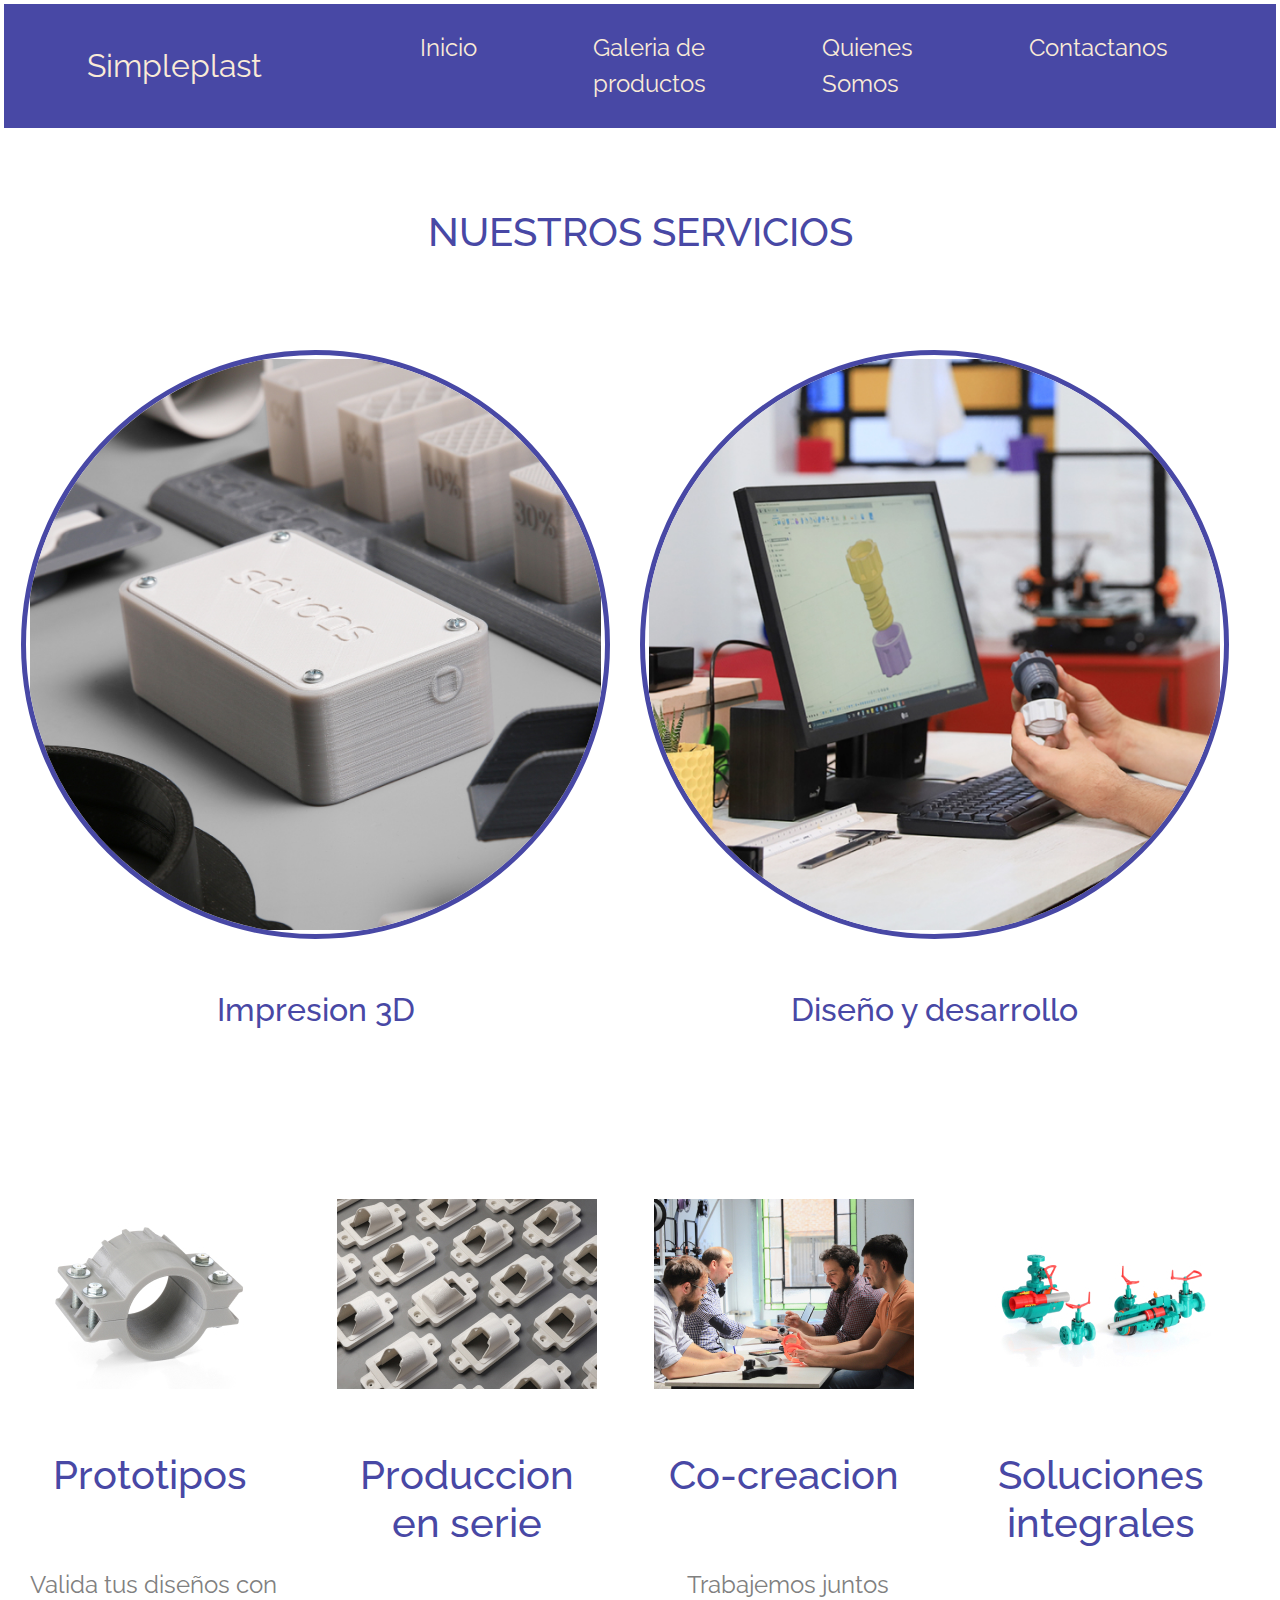
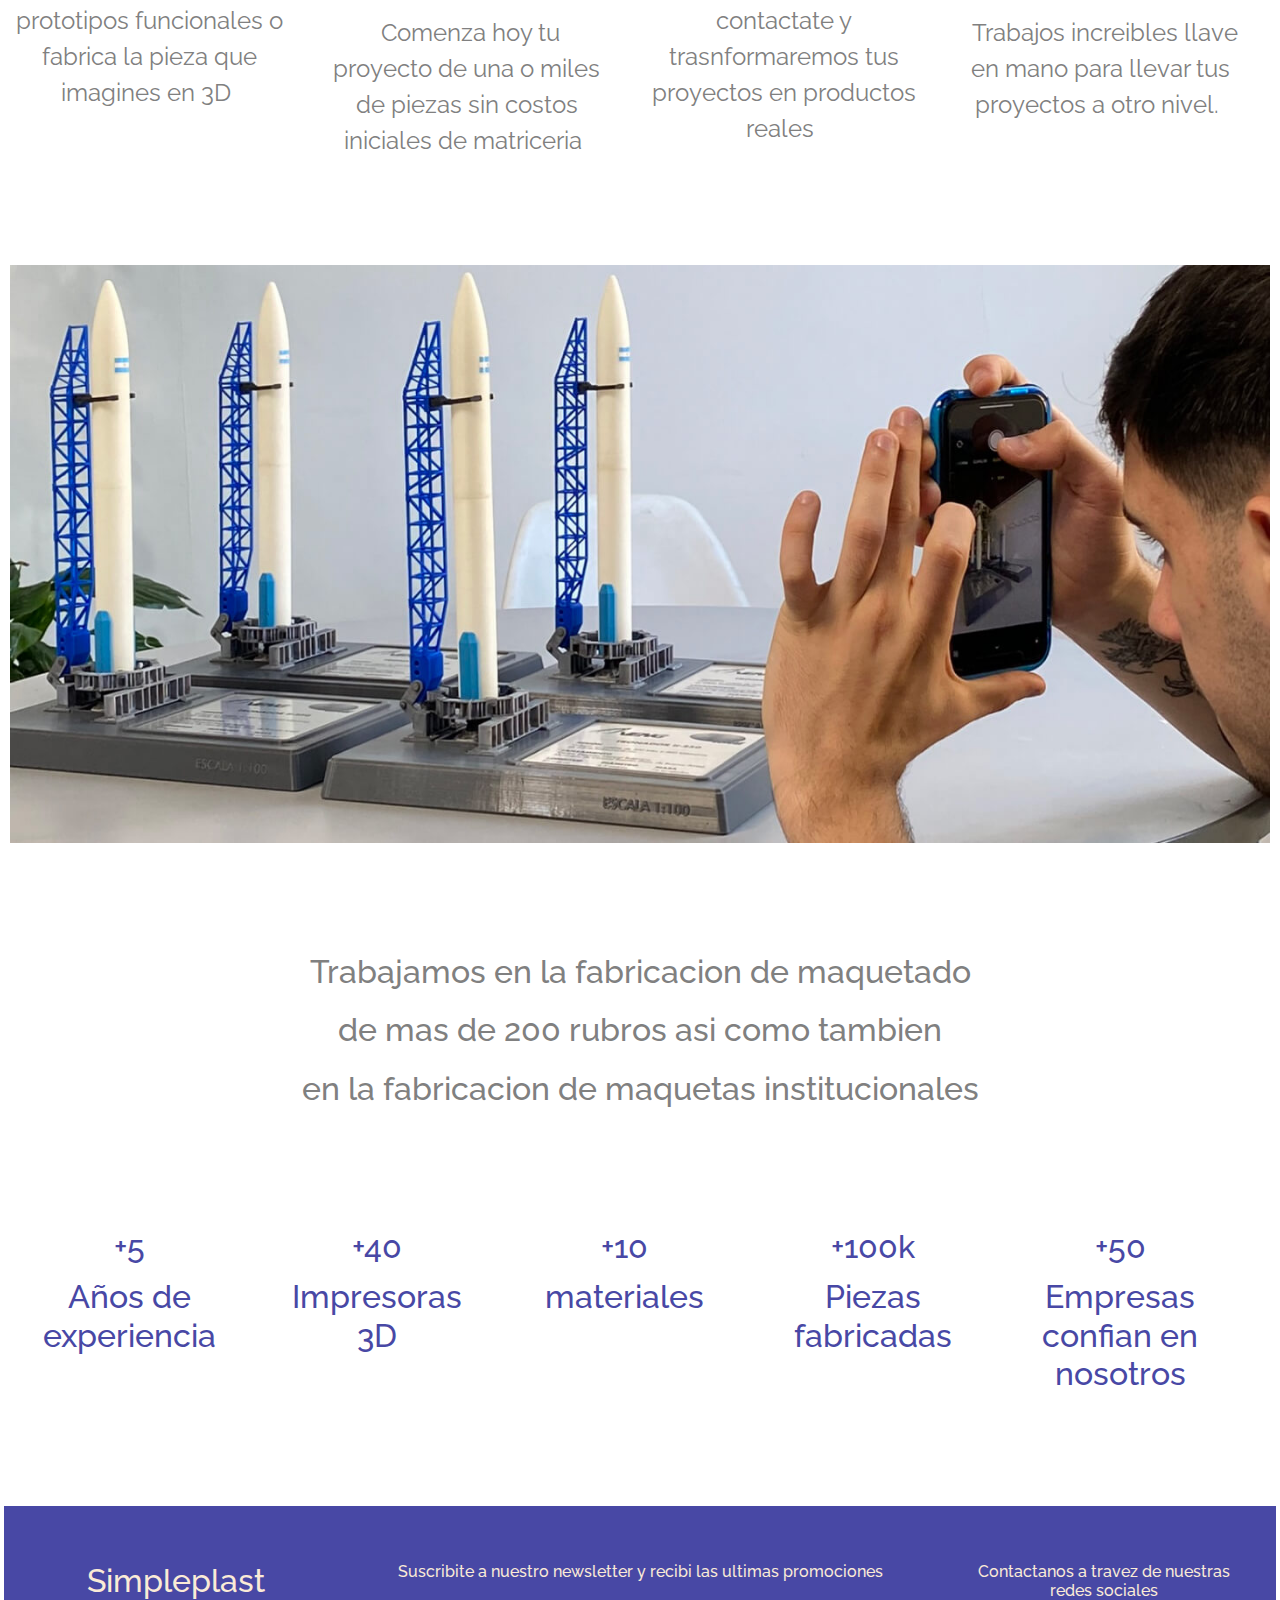
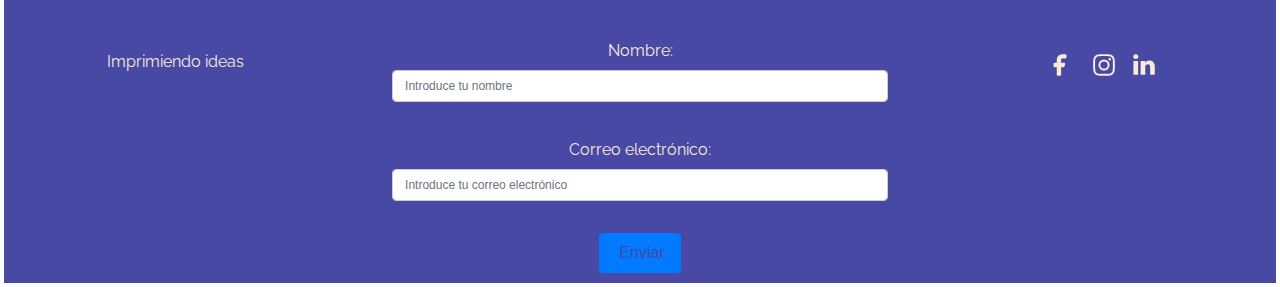
<file: index.html>
<!DOCTYPE html>
<html lang="es">

<head>
    <meta charset="UTF-8">
    <meta http-equiv="X-UA-Compatible" content="IE=edge">
    <meta name="viewport" content="Impresion 3D- Printing - PLA - 3D printing services- Index">
    <title>Simpleplast-impresion 3D-index</title>

    <link rel="stylesheet" href="https://maxcdn.bootstrapcdn.com/bootstrap/4.0.0/css/bootstrap.min.css">
    <link rel="stylesheet" href="https://cdn.jsdelivr.net/npm/bootstrap@5.3.0/dist/css/bootstrap.min.css"
        integrity="sha384-8AxzCcMbgxhhJCQTzmuXTjaTlTtT34Rfmgg0lHAghaxWq4Ct4FGLs2xJ1DxlyY2Z" crossorigin="anonymous">

    <!--Custom styles-->
    <link rel="stylesheet" href="./css/styles.css">

</head>

<body>

    <header class="cabecera">

        <nav class="navbar navbar-expand-lg">
            <div class="container-fluid">
                <a class="navbar-brand simpleplast mx-5" href="./index.html">Simpleplast</a>
                <button class="navbar-toggler" type="button" data-toggle="collapse" data-target="#navbarNav"
                    aria-controls="navbarNav" aria-expanded="false" aria-label="Toggle navigation">
                    <span class="navbar-toggler-icon">
                        <svg fill="#000000" width="30px" height="30px" viewBox="0 -1 28 28"
                            xmlns="http://www.w3.org/2000/svg">
                            <path d="m0 0h27.65v5.219h-27.65z" />
                            <path d="m0 9.39h27.65v5.219h-27.65z" />
                            <path d="m0 18.781h27.65v5.219h-27.65z" />
                        </svg>
                    </span>
                </button>

                <div class="collapse navbar-collapse mx-auto" id="navbarNav">
                    <ul class="navbar-nav mx-5">
                        <li class="nav-item mx-5">
                            <a class="nav-link header-menu" aria-current="page" href="index.html">Inicio</a>
                        </li>
                        <li class="nav-item mx-5">
                            <a class="nav-link header-menu" href="./galeria-de-productos.html">Galeria de productos</a>
                        </li>
                        <li class="nav-item mx-5">
                            <a class="nav-link header-menu" href="./quienes-somos.html">Quienes Somos</a>
                        </li>
                        <li class="nav-item mx-5">
                            <a class="nav-link header-menu" href="./contactanos.html">Contactanos</a>
                        </li>
                    </ul>
                </div>
            </div>
        </nav>

    </header>

    <div class="titulo-contenedor container-fluid my-5">

        <h1 class="titulo-inicio">NUESTROS SERVICIOS</h1>

    </div>

    <div class="container-fluid text-center my-5">

        <div class="row">

            <div class="col-md-6">

                <div class="imagen-impresion3d-contain mx-auto">

                    <img class="img-impresion-3d w-100" src="./media/IMPRESION-3D-1.jpg" alt="imagen impresion 3d.jpg">

                </div>

                <div class="enunciado-imagen-impresion3d mt-3 my-5">

                    <h2 class="titulo-imagenes-circulares">Impresion 3D</h2>

                </div>

            </div>

            <div class="col-md-6">

                <div class="imagen-diseño-desarrollo-contain mx-auto">

                    <img class="img-diseño-desarrollo w-100" src="./media/DISENO-Y-DESARROLLO-1.jpg"
                        alt="diseño y desarrollo.jpg">

                </div>

                <div class="enunciado-diseño-desarrollo mt-3 my-5">

                    <h2 class="titulo-imagenes-circulares">Diseño y desarrollo</h2>

                </div>

            </div>

        </div>

    </div>

    <div class="row justify-content-center">

        <div class="col-sm-6 col-md-3 text-center my-5">

            <div class="img-box">

                <img src="./media/Frame-8.jpg" alt="Prototipo.jpg">

            </div>

            <h3 class="titulo-box my-5">Prototipos</h3>
            <span class="texto-box">Valida tus diseños con prototipos funcionales o fabrica la pieza que imagines en
                3D</span>
        </div>

        <div class="col-sm-6 col-md-3 text-center my-5">

            <div class="img-box">

                <img src="./media/Frame-9.jpg" alt="produccion en serie.jpg">

            </div>

            <h3 class="titulo-box my-5">Produccion en serie</h3>
            <span class="texto-box">Comenza hoy tu proyecto de una o miles de piezas sin costos iniciales de
                matriceria</span>

        </div>

        <div class="col-sm-6 col-md-3 text-center my-5">

            <div class="img-box">

                <img src="./media/Frame-10.jpg" alt="co-creacion.jpg">

            </div>

            <h3 class="titulo-box my-5">Co-creacion</h3>
            <span class="texto-box">Trabajemos juntos contactate y trasnformaremos tus proyectos en productos
                reales</span>

        </div>

        <div class="col-sm-6 col-md-3 text-center my-5">

            <div class="img-box">
                <img src="./media/Frame-11.jpg" alt="soluciones-integrales.jpg">

            </div>


            <h3 class="titulo-box my-5">Soluciones integrales</h3>
            <span class="texto-box">Trabajos increibles llave en mano para llevar tus proyectos a otro nivel.</span>


        </div>

    </div>


    <div class="container-sm">

        <div class="container-sm text-center my-5">

            <!--Animacion consultada en la pagina de Keyframes documentacion: https://www.eniun.com/animaciones-keyframes-animation/-->

            <img id="mi-imagen" class="img-fluid portada-alta" src="./media/PORTADA-VENG.jpg" alt="portada.jpg">
            <img id="mi-imagen" class="img-fluid portada-baja" src="./media/PORTADA-VENG-BR.jpg" alt="portadaBajaResolucion">

        </div>


    </div>

    <div class="container-sm text-center my-5">

        <h4 class="titulo-maqueta">Trabajamos en la fabricacion de maquetado</h4>
        <h4 class="titulo-maqueta">de mas de 200 rubros asi como tambien</h4>
        <h4 class="titulo-maqueta">en la fabricacion de maquetas institucionales</h4>

    </div>

    <div class="container-fluid text-center my-5">

        <div class="row row-cols-1 row-cols-sm-2 row-cols-md-4">

            <div class="col my-5">

                <h5 class="exp">+5</h5>
                <h5 class="exp">Años de experiencia</h5>


            </div>

            <div class="col my-5">

                <h5 class="exp">+40</h5>
                <h5 class="exp">Impresoras 3D</h5>

            </div>

            <div class="col my-5">

                <h5 class="exp">+10</h5>
                <h5 class="exp">materiales</h5>

            </div>

            <div class="col my-5">

                <h5 class="exp">+100k</h5>
                <h5 class="exp">Piezas fabricadas</h5>

            </div>

            <div class="col my-5">

                <h5 class="exp">+50</h5>
                <h5 class="exp">Empresas confian en nosotros</h5>

            </div>

        </div>

    </div>

    <div class="container-fluid text-center pie-pagina">

        <div class="row">

            <div class="col">

                <h1 class="simpleplast my-5">Simpleplast</h1>
                <span class="logo my-5">Imprimiendo ideas</span>

            </div>

            <div class="col-6">

                <h4 class="enunciado-suscripcion my-5">Suscribite a nuestro newsletter y recibi las ultimas
                    promociones
                </h4>

                <div class="container mt-5">

                    <form action="#" method="POST">
                        <div class="form-group">
                            <label for="nombre">Nombre:</label>
                            <input type="text" class="form-control my-custom-class" id="nombre" name="nombre"
                                placeholder="Introduce tu nombre">
                        </div>
                        <div class="form-group">
                            <label for="correo">Correo electrónico:</label>
                            <input type="email" class="form-control my-custom-class" id="correo" name="correo"
                                placeholder="Introduce tu correo electrónico">
                        </div>
                        <button type="submit" class="btn btn-primary"><i class="fas fa-paper-plane"></i> Enviar</button>
                    </form>
                </div>

            </div>

            <div class="col">

                <h4 class="enunciado-social my-5">Contactanos a travez de nuestras redes sociales</h4>


                <svg width="30" height="30" viewBox="0 0 24 24" data-name="Flat Color"
                    xmlns="http://www.w3.org/2000/svg" class="icon flat-color">
                    <path
                        d="M14 6h3a1 1 0 0 0 1-1V3a1 1 0 0 0-1-1h-3a5 5 0 0 0-5 5v3H7a1 1 0 0 0-1 1v2a1 1 0 0 0 1 1h2v7a1 1 0 0 0 1 1h2a1 1 0 0 0 1-1v-7h2.22a1 1 0 0 0 1-.76l.5-2a1 1 0 0 0-1-1.24H13V7a1 1 0 0 1 1-1Z"
                        style="fill:antiquewhite" />
                </svg>


                <svg fill="#000000" width="30px" height="30px" viewBox="0 0 24 24" xmlns="http://www.w3.org/2000/svg"
                    data-name="Layer 1">
                    <path
                        d="M17.34,5.46h0a1.2,1.2,0,1,0,1.2,1.2A1.2,1.2,0,0,0,17.34,5.46Zm4.6,2.42a7.59,7.59,0,0,0-.46-2.43,4.94,4.94,0,0,0-1.16-1.77,4.7,4.7,0,0,0-1.77-1.15,7.3,7.3,0,0,0-2.43-.47C15.06,2,14.72,2,12,2s-3.06,0-4.12.06a7.3,7.3,0,0,0-2.43.47A4.78,4.78,0,0,0,3.68,3.68,4.7,4.7,0,0,0,2.53,5.45a7.3,7.3,0,0,0-.47,2.43C2,8.94,2,9.28,2,12s0,3.06.06,4.12a7.3,7.3,0,0,0,.47,2.43,4.7,4.7,0,0,0,1.15,1.77,4.78,4.78,0,0,0,1.77,1.15,7.3,7.3,0,0,0,2.43.47C8.94,22,9.28,22,12,22s3.06,0,4.12-.06a7.3,7.3,0,0,0,2.43-.47,4.7,4.7,0,0,0,1.77-1.15,4.85,4.85,0,0,0,1.16-1.77,7.59,7.59,0,0,0,.46-2.43c0-1.06.06-1.4.06-4.12S22,8.94,21.94,7.88ZM20.14,16a5.61,5.61,0,0,1-.34,1.86,3.06,3.06,0,0,1-.75,1.15,3.19,3.19,0,0,1-1.15.75,5.61,5.61,0,0,1-1.86.34c-1,.05-1.37.06-4,.06s-3,0-4-.06A5.73,5.73,0,0,1,6.1,19.8,3.27,3.27,0,0,1,5,19.05a3,3,0,0,1-.74-1.15A5.54,5.54,0,0,1,3.86,16c0-1-.06-1.37-.06-4s0-3,.06-4A5.54,5.54,0,0,1,4.21,6.1,3,3,0,0,1,5,5,3.14,3.14,0,0,1,6.1,4.2,5.73,5.73,0,0,1,8,3.86c1,0,1.37-.06,4-.06s3,0,4,.06a5.61,5.61,0,0,1,1.86.34A3.06,3.06,0,0,1,19.05,5,3.06,3.06,0,0,1,19.8,6.1,5.61,5.61,0,0,1,20.14,8c.05,1,.06,1.37.06,4S20.19,15,20.14,16ZM12,6.87A5.13,5.13,0,1,0,17.14,12,5.12,5.12,0,0,0,12,6.87Zm0,8.46A3.33,3.33,0,1,1,15.33,12,3.33,3.33,0,0,1,12,15.33Z"
                        style="fill: antiquewhite;" />
                </svg>


                <svg fill="#000000" width="30px" height="30px" viewBox="-2 -2 24 24" xmlns="http://www.w3.org/2000/svg"
                    preserveAspectRatio="xMinYMin" class="jam jam-linkedin">
                    <path
                        d='M19.959 11.719v7.379h-4.278v-6.885c0-1.73-.619-2.91-2.167-2.91-1.182 0-1.886.796-2.195 1.565-.113.275-.142.658-.142 1.043v7.187h-4.28s.058-11.66 0-12.869h4.28v1.824l-.028.042h.028v-.042c.568-.875 1.583-2.126 3.856-2.126 2.815 0 4.926 1.84 4.926 5.792zM2.421.026C.958.026 0 .986 0 2.249c0 1.235.93 2.224 2.365 2.224h.028c1.493 0 2.42-.989 2.42-2.224C4.787.986 3.887.026 2.422.026zM.254 19.098h4.278V6.229H.254v12.869z'
                        style="fill: antiquewhite;" />
                </svg>

            </div>

        </div>

    </div>

    <script src="https://code.jquery.com/jquery-3.2.1.slim.min.js"></script>
    <script src="https://cdnjs.cloudflare.com/ajax/libs/popper.js/1.12.9/umd/popper.min.js"></script>
    <script src="https://maxcdn.bootstrapcdn.com/bootstrap/4.0.0/js/bootstrap.min.js"></script>
    <script src="https://cdn.jsdelivr.net/npm/bootstrap@5.3.0/dist/js/bootstrap.min.js"
        integrity="sha384-xPXSrExN/PR7Oj+2JaGvX9Mvu8OyD/K/wfs/FAxNdRdAYwTj8zzUpAeA/BDAc/Sv"
        crossorigin="anonymous"></script>


</body>


</html>
</file>
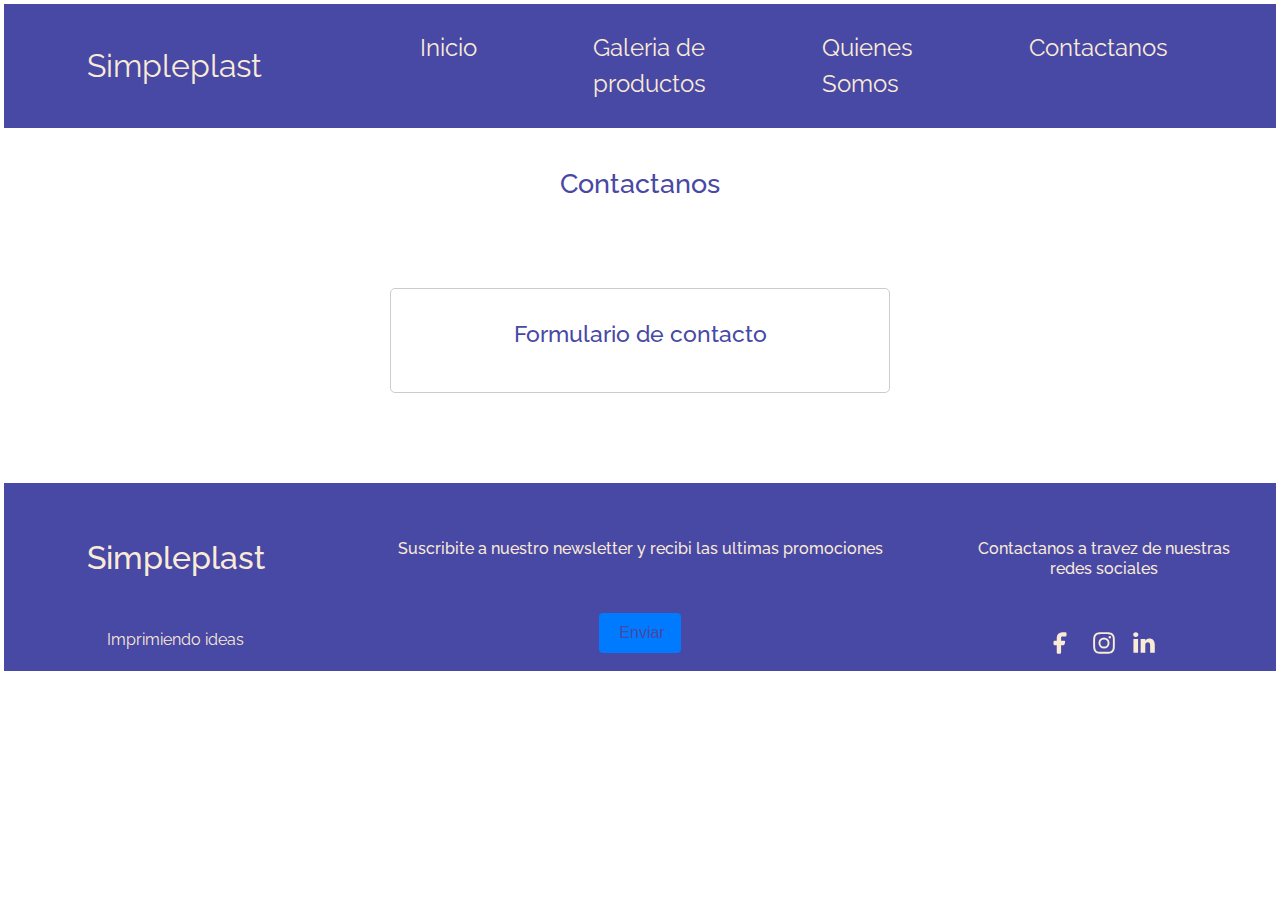
<file: contactanos.html>
<!DOCTYPE html>
<html lang="en">

<head>
    <meta charset="UTF-8">
    <meta name="viewport" content="width=device-width, initial-scale=1.0">
    <meta name="description" content="Simpleplast ofrece servicios de impresión 3D, venta de impresoras 3D y productos impresos en PLA. Brindamos asesoramiento y asistencia técnica.">
    <meta name="keywords" content="impresión 3D, productos impresos en PLA, venta de impresoras 3D, asesoramiento, asistencia técnica">
    <title>Simpleplast - contactanos</title>



    <link rel="stylesheet" href="https://maxcdn.bootstrapcdn.com/bootstrap/4.0.0/css/bootstrap.min.css">

    <link rel="stylesheet" href="https://cdn.jsdelivr.net/npm/bootstrap@5.3.0/dist/css/bootstrap.min.css"
        integrity="sha384-8AxzCcMbgxhhJCQTzmuXTjaTlTtT34Rfmgg0lHAghaxWq4Ct4FGLs2xJ1DxlyY2Z" crossorigin="anonymous">

    <link rel="stylesheet" href="./scss/styles.css">

<body class="principal">

    <header class="cabecera">
        <nav class="navbar navbar-expand-lg">
            <div class="container-fluid">
                <a class="navbar-brand simpleplast mx-5" href="./index.html">Simpleplast</a>
                <button class="navbar-toggler" type="button" data-toggle="collapse" data-target="#navbarNav"
                    aria-controls="navbarNav" aria-expanded="false" aria-label="Toggle navigation">
                    <span class="navbar-toggler-icon">
                        <svg fill="#000000" width="30px" height="30px" viewBox="0 -1 28 28"
                            xmlns="http://www.w3.org/2000/svg">
                            <path d="m0 0h27.65v5.219h-27.65z" />
                            <path d="m0 9.39h27.65v5.219h-27.65z" />
                            <path d="m0 18.781h27.65v5.219h-27.65z" />
                        </svg>
                    </span>
                </button>

                <div class="collapse navbar-collapse mx-auto" id="navbarNav">
                    <ul class="navbar-nav mx-5">
                        <li class="nav-item mx-5">
                            <a class="nav-link header-menu" aria-current="page" href="index.html">Inicio</a>
                        </li>
                        <li class="nav-item mx-5">
                            <a class="nav-link header-menu" href="./galeria-de-productos.html">Galeria de productos</a>
                        </li>
                        <li class="nav-item mx-5">
                            <a class="nav-link header-menu" href="./quienes-somos.html">Quienes Somos</a>
                        </li>
                        <li class="nav-item mx-5">
                            <a class="nav-link header-menu" href="./contactanos.html">Contactanos</a>
                        </li>
                    </ul>
                </div>
            </div>
        </nav>

    </header>


    <!--Titulo-->
    <div class="titulo-contactanos-contain">

        <h1 class="titulo-contactanos">Contactanos</h1>

    </div>

    <!--Formulario de contacto-->

    <div class="form-contain">

        <section class="form-contacto">

            <h2 class="titulo-formulario">Formulario de contacto</h2>
            <form action="enviar.php" method="POST">
                <div class="form-group">
                    <label class="label-form" for="nombre">Nombre:</label>
                    <input type="text" id="nombre" name="nombre" required>
                </div>
                <div class="form-group">
                    <label class="label-form" for="apellido">Apellido:</label>
                    <input type="text" id="apellido" name="apellido" required>
                </div>
                <div class="form-group">
                    <label class="label-form" for="email">Email:</label>
                    <input type="email" id="email" name="email" required>
                </div>
                <div class="form-group">
                    <label class="label-form" for="telefono">Teléfono:</label>
                    <input type="tel" id="telefono" name="telefono" required>
                </div>
                <div class="form-group">
                    <label class="label-form" for="mensaje">Mensaje:</label>
                    <textarea id="mensaje" name="mensaje" required></textarea>
                </div>
                <div class="form-group">
                    <button type="submit">Enviar</button>
                </div>
            </form>

        </section>

    </div>

    <div class="container-fluid text-center pie-pagina">

        <div class="row">

            <div class="col">

                <h1 class="simpleplast my-5">Simpleplast</h1>
                <span class="logo my-5">Imprimiendo ideas</span>

            </div>

            <div class="col-6">

                <h4 class="enunciado-suscripcion my-5">Suscribite a nuestro newsletter y recibi las ultimas
                    promociones
                </h4>

                <div class="container mt-5">

                    <form action="#" method="POST">
                        <div class="form-group">
                            <label for="nombre">Nombre:</label>
                            <input type="text" class="form-control my-custom-class" id="nombre" name="nombre"
                                placeholder="Introduce tu nombre">
                        </div>
                        <div class="form-group">
                            <label for="correo">Correo electrónico:</label>
                            <input type="email" class="form-control my-custom-class" id="correo" name="correo"
                                placeholder="Introduce tu correo electrónico">
                        </div>
                        <button type="submit" class="btn btn-primary"><i class="fas fa-paper-plane"></i> Enviar</button>
                    </form>
                </div>

            </div>

            <div class="col">

                <h4 class="enunciado-social my-5">Contactanos a travez de nuestras redes sociales</h4>


                <svg width="30" height="30" viewBox="0 0 24 24" data-name="Flat Color"
                    xmlns="http://www.w3.org/2000/svg" class="icon flat-color">
                    <path
                        d="M14 6h3a1 1 0 0 0 1-1V3a1 1 0 0 0-1-1h-3a5 5 0 0 0-5 5v3H7a1 1 0 0 0-1 1v2a1 1 0 0 0 1 1h2v7a1 1 0 0 0 1 1h2a1 1 0 0 0 1-1v-7h2.22a1 1 0 0 0 1-.76l.5-2a1 1 0 0 0-1-1.24H13V7a1 1 0 0 1 1-1Z"
                        style="fill:antiquewhite" />
                </svg>


                <svg fill="#000000" width="30px" height="30px" viewBox="0 0 24 24" xmlns="http://www.w3.org/2000/svg"
                    data-name="Layer 1">
                    <path
                        d="M17.34,5.46h0a1.2,1.2,0,1,0,1.2,1.2A1.2,1.2,0,0,0,17.34,5.46Zm4.6,2.42a7.59,7.59,0,0,0-.46-2.43,4.94,4.94,0,0,0-1.16-1.77,4.7,4.7,0,0,0-1.77-1.15,7.3,7.3,0,0,0-2.43-.47C15.06,2,14.72,2,12,2s-3.06,0-4.12.06a7.3,7.3,0,0,0-2.43.47A4.78,4.78,0,0,0,3.68,3.68,4.7,4.7,0,0,0,2.53,5.45a7.3,7.3,0,0,0-.47,2.43C2,8.94,2,9.28,2,12s0,3.06.06,4.12a7.3,7.3,0,0,0,.47,2.43,4.7,4.7,0,0,0,1.15,1.77,4.78,4.78,0,0,0,1.77,1.15,7.3,7.3,0,0,0,2.43.47C8.94,22,9.28,22,12,22s3.06,0,4.12-.06a7.3,7.3,0,0,0,2.43-.47,4.7,4.7,0,0,0,1.77-1.15,4.85,4.85,0,0,0,1.16-1.77,7.59,7.59,0,0,0,.46-2.43c0-1.06.06-1.4.06-4.12S22,8.94,21.94,7.88ZM20.14,16a5.61,5.61,0,0,1-.34,1.86,3.06,3.06,0,0,1-.75,1.15,3.19,3.19,0,0,1-1.15.75,5.61,5.61,0,0,1-1.86.34c-1,.05-1.37.06-4,.06s-3,0-4-.06A5.73,5.73,0,0,1,6.1,19.8,3.27,3.27,0,0,1,5,19.05a3,3,0,0,1-.74-1.15A5.54,5.54,0,0,1,3.86,16c0-1-.06-1.37-.06-4s0-3,.06-4A5.54,5.54,0,0,1,4.21,6.1,3,3,0,0,1,5,5,3.14,3.14,0,0,1,6.1,4.2,5.73,5.73,0,0,1,8,3.86c1,0,1.37-.06,4-.06s3,0,4,.06a5.61,5.61,0,0,1,1.86.34A3.06,3.06,0,0,1,19.05,5,3.06,3.06,0,0,1,19.8,6.1,5.61,5.61,0,0,1,20.14,8c.05,1,.06,1.37.06,4S20.19,15,20.14,16ZM12,6.87A5.13,5.13,0,1,0,17.14,12,5.12,5.12,0,0,0,12,6.87Zm0,8.46A3.33,3.33,0,1,1,15.33,12,3.33,3.33,0,0,1,12,15.33Z"
                        style="fill: antiquewhite;" />
                </svg>


                <svg fill="#000000" width="30px" height="30px" viewBox="-2 -2 24 24" xmlns="http://www.w3.org/2000/svg"
                    preserveAspectRatio="xMinYMin" class="jam jam-linkedin">
                    <path
                        d='M19.959 11.719v7.379h-4.278v-6.885c0-1.73-.619-2.91-2.167-2.91-1.182 0-1.886.796-2.195 1.565-.113.275-.142.658-.142 1.043v7.187h-4.28s.058-11.66 0-12.869h4.28v1.824l-.028.042h.028v-.042c.568-.875 1.583-2.126 3.856-2.126 2.815 0 4.926 1.84 4.926 5.792zM2.421.026C.958.026 0 .986 0 2.249c0 1.235.93 2.224 2.365 2.224h.028c1.493 0 2.42-.989 2.42-2.224C4.787.986 3.887.026 2.422.026zM.254 19.098h4.278V6.229H.254v12.869z'
                        style="fill: antiquewhite;" />
                </svg>

            </div>

        </div>

    </div>

    <script src="https://code.jquery.com/jquery-3.2.1.slim.min.js"></script>
    <script src="https://cdnjs.cloudflare.com/ajax/libs/popper.js/1.12.9/umd/popper.min.js"></script>
    <script src="https://maxcdn.bootstrapcdn.com/bootstrap/4.0.0/js/bootstrap.min.js"></script>
    <script src="https://cdn.jsdelivr.net/npm/bootstrap@5.3.0/dist/js/bootstrap.min.js"
        integrity="sha384-xPXSrExN/PR7Oj+2JaGvX9Mvu8OyD/K/wfs/FAxNdRdAYwTj8zzUpAeA/BDAc/Sv"
        crossorigin="anonymous"></script>


</body>

</html>
</file>
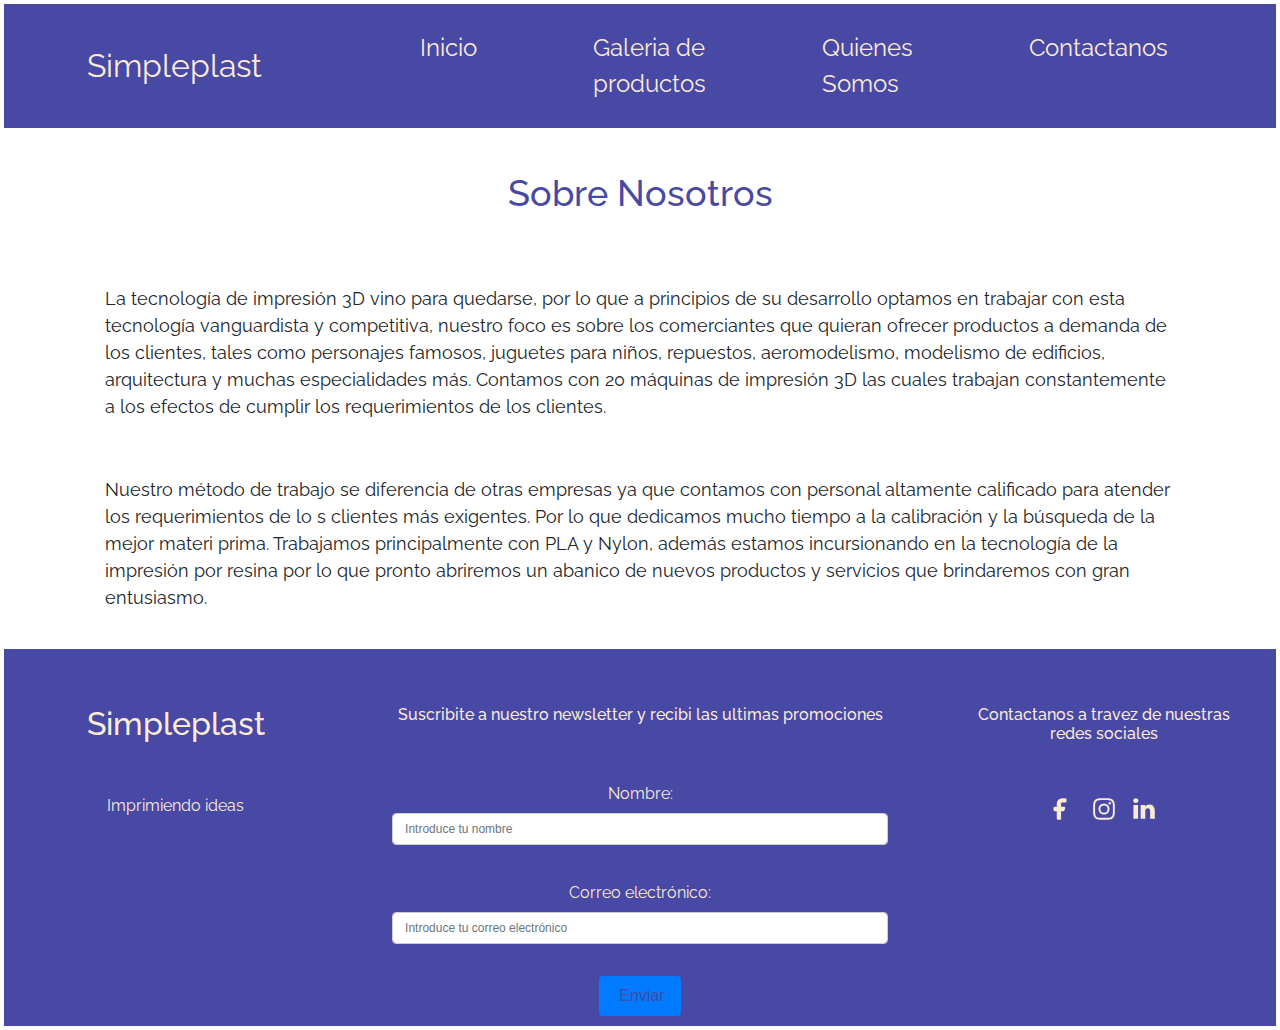
<file: quienes-somos.html>
<!DOCTYPE html>
<html lang="en">

<head>
    <meta charset="UTF-8">
    <meta http-equiv="X-UA-Compatible" content="IE=edge">
    <meta name="viewport" content="Impresion 3D- conocenos- Somos simpleplast">
    <title>Simpleplast- Quienes somos</title>

    <link rel="stylesheet" href="./css/styles.css">
    <link rel="stylesheet" href="https://maxcdn.bootstrapcdn.com/bootstrap/4.0.0/css/bootstrap.min.css">
    <link rel="stylesheet" href="https://cdn.jsdelivr.net/npm/bootstrap@5.3.0/dist/css/bootstrap.min.css"
        integrity="sha384-8AxzCcMbgxhhJCQTzmuXTjaTlTtT34Rfmgg0lHAghaxWq4Ct4FGLs2xJ1DxlyY2Z" crossorigin="anonymous">
    <link rel="stylesheet" href="./css/styles.css">


</head>

<body class="Principal">

    <header class="cabecera">
        <nav class="navbar navbar-expand-lg">
            <div class="container-fluid">
                <a class="navbar-brand simpleplast mx-5" href="./index.html">Simpleplast</a>
                <button class="navbar-toggler" type="button" data-toggle="collapse" data-target="#navbarNav"
                    aria-controls="navbarNav" aria-expanded="false" aria-label="Toggle navigation">
                    <span class="navbar-toggler-icon">
                        <svg fill="#000000" width="30px" height="30px" viewBox="0 -1 28 28"
                            xmlns="http://www.w3.org/2000/svg">
                            <path d="m0 0h27.65v5.219h-27.65z" />
                            <path d="m0 9.39h27.65v5.219h-27.65z" />
                            <path d="m0 18.781h27.65v5.219h-27.65z" />
                        </svg>
                    </span>
                </button>

                <div class="collapse navbar-collapse mx-auto" id="navbarNav">
                    <ul class="navbar-nav mx-5">
                        <li class="nav-item mx-5">
                            <a class="nav-link header-menu" aria-current="page" href="index.html">Inicio</a>
                        </li>
                        <li class="nav-item mx-5">
                            <a class="nav-link header-menu" href="./galeria-de-productos.html">Galeria de productos</a>
                        </li>
                        <li class="nav-item mx-5">
                            <a class="nav-link header-menu" href="./quienes-somos.html">Quienes Somos</a>
                        </li>
                        <li class="nav-item mx-5">
                            <a class="nav-link header-menu" href="./contactanos.html">Contactanos</a>
                        </li>
                    </ul>
                </div>
            </div>
        </nav>
    </header>





    <div class="container quienes-somos-principal">
        

        <nav class="titulo-sobre-nosotros">

          <h2 class="sn">Sobre Nosotros</h2>

        </nav>

        <p class="parrafo-1">La tecnología de impresión 3D vino para quedarse, por lo que a principios 
            de su desarrollo optamos en trabajar con esta tecnología vanguardista y competitiva, nuestro foco es 
            sobre los comerciantes que quieran ofrecer productos a demanda de los clientes, tales como personajes famosos,
             juguetes para niños, repuestos, aeromodelismo, modelismo de edificios, arquitectura y muchas especialidades más. 
             Contamos con 20 máquinas de impresión 3D las cuales trabajan constantemente a los efectos de cumplir los requerimientos de los clientes.</p>
        <p class="parrafo-2">Nuestro método de trabajo se diferencia de otras empresas
             ya que contamos con personal altamente calificado para atender los requerimientos de lo
             s clientes más exigentes. Por lo que dedicamos mucho tiempo a la calibración y la búsqueda de la mejor materi
              prima. Trabajamos principalmente con PLA y Nylon, además estamos incursionando en la tecnología de la impresión por 
              resina por lo que pronto abriremos un abanico de nuevos productos y servicios que brindaremos con gran entusiasmo.</p>

      </div>



<!--
    <nav class="quienes-somos-principal-grid">

        <nav class="titulo-sobre-nosotros">
            <h2 class="sn">Sobre Nososotros</h2>
        </nav>


        <p class="parrafo-1">La tecnologia de impresion 3D vino para quedarse, por lo que a principios de su
            desarrollo
            optamos en trabajar con esta tecnologia vanguardista y competitiva, nuestro foco es sobre los
            comerciantes
            que quieran ofrecer productos a demanda de los clientes, tales como personajes famosos, juguetes
            para niños,
            respuestos, aeromodelismo, modelismo de edificios, arquitectura y muchas especialidades mas.
            Contamos con 20 maquinas
            de impresion 3D las cuales trabajan constantemente a los efectos de cumplir los requerimientos de
            los clientes .
        </p>

        <p class="parrafo-2">Nuestro metodo de trabajo se diferencia de otras empresas ya que contamos con
            personal altamente calificado
            para atender los requerimientos de los clientes mas exigentes. Por lo que dedicamos mucho tiempo a
            la calibracion
            y la busqueda de la mejor materia prima. Trabajamos principalmente con PLA y Nylon, ademas estamos
            incursionando en
            la tecnologia de la impresion por resina por lo que pronto abriremos un abanico de nuevos productos
            y servicios que
            brindaremos con gran entusiamo.
        </p>



    </nav>

    -->





    <div class="container-fluid text-center pie-pagina">

        <div class="row">

            <div class="col">

                <h1 class="simpleplast my-5">Simpleplast</h1>
                <span class="logo my-5">Imprimiendo ideas</span>

            </div>

            <div class="col-6">

                <h4 class="enunciado-suscripcion my-5">Suscribite a nuestro newsletter y recibi las ultimas
                    promociones
                </h4>

                <div class="container mt-5">

                    <form action="#" method="POST">
                        <div class="form-group">
                            <label for="nombre">Nombre:</label>
                            <input type="text" class="form-control my-custom-class" id="nombre" name="nombre"
                                placeholder="Introduce tu nombre">
                        </div>
                        <div class="form-group">
                            <label for="correo">Correo electrónico:</label>
                            <input type="email" class="form-control my-custom-class" id="correo" name="correo"
                                placeholder="Introduce tu correo electrónico">
                        </div>
                        <button type="submit" class="btn btn-primary"><i class="fas fa-paper-plane"></i> Enviar</button>
                    </form>
                </div>

            </div>

            <div class="col">

                <h4 class="enunciado-social my-5">Contactanos a travez de nuestras redes sociales</h4>


                <svg width="30" height="30" viewBox="0 0 24 24" data-name="Flat Color"
                    xmlns="http://www.w3.org/2000/svg" class="icon flat-color">
                    <path
                        d="M14 6h3a1 1 0 0 0 1-1V3a1 1 0 0 0-1-1h-3a5 5 0 0 0-5 5v3H7a1 1 0 0 0-1 1v2a1 1 0 0 0 1 1h2v7a1 1 0 0 0 1 1h2a1 1 0 0 0 1-1v-7h2.22a1 1 0 0 0 1-.76l.5-2a1 1 0 0 0-1-1.24H13V7a1 1 0 0 1 1-1Z"
                        style="fill:antiquewhite" />
                </svg>


                <svg fill="#000000" width="30px" height="30px" viewBox="0 0 24 24" xmlns="http://www.w3.org/2000/svg"
                    data-name="Layer 1">
                    <path
                        d="M17.34,5.46h0a1.2,1.2,0,1,0,1.2,1.2A1.2,1.2,0,0,0,17.34,5.46Zm4.6,2.42a7.59,7.59,0,0,0-.46-2.43,4.94,4.94,0,0,0-1.16-1.77,4.7,4.7,0,0,0-1.77-1.15,7.3,7.3,0,0,0-2.43-.47C15.06,2,14.72,2,12,2s-3.06,0-4.12.06a7.3,7.3,0,0,0-2.43.47A4.78,4.78,0,0,0,3.68,3.68,4.7,4.7,0,0,0,2.53,5.45a7.3,7.3,0,0,0-.47,2.43C2,8.94,2,9.28,2,12s0,3.06.06,4.12a7.3,7.3,0,0,0,.47,2.43,4.7,4.7,0,0,0,1.15,1.77,4.78,4.78,0,0,0,1.77,1.15,7.3,7.3,0,0,0,2.43.47C8.94,22,9.28,22,12,22s3.06,0,4.12-.06a7.3,7.3,0,0,0,2.43-.47,4.7,4.7,0,0,0,1.77-1.15,4.85,4.85,0,0,0,1.16-1.77,7.59,7.59,0,0,0,.46-2.43c0-1.06.06-1.4.06-4.12S22,8.94,21.94,7.88ZM20.14,16a5.61,5.61,0,0,1-.34,1.86,3.06,3.06,0,0,1-.75,1.15,3.19,3.19,0,0,1-1.15.75,5.61,5.61,0,0,1-1.86.34c-1,.05-1.37.06-4,.06s-3,0-4-.06A5.73,5.73,0,0,1,6.1,19.8,3.27,3.27,0,0,1,5,19.05a3,3,0,0,1-.74-1.15A5.54,5.54,0,0,1,3.86,16c0-1-.06-1.37-.06-4s0-3,.06-4A5.54,5.54,0,0,1,4.21,6.1,3,3,0,0,1,5,5,3.14,3.14,0,0,1,6.1,4.2,5.73,5.73,0,0,1,8,3.86c1,0,1.37-.06,4-.06s3,0,4,.06a5.61,5.61,0,0,1,1.86.34A3.06,3.06,0,0,1,19.05,5,3.06,3.06,0,0,1,19.8,6.1,5.61,5.61,0,0,1,20.14,8c.05,1,.06,1.37.06,4S20.19,15,20.14,16ZM12,6.87A5.13,5.13,0,1,0,17.14,12,5.12,5.12,0,0,0,12,6.87Zm0,8.46A3.33,3.33,0,1,1,15.33,12,3.33,3.33,0,0,1,12,15.33Z"
                        style="fill: antiquewhite;" />
                </svg>


                <svg fill="#000000" width="30px" height="30px" viewBox="-2 -2 24 24" xmlns="http://www.w3.org/2000/svg"
                    preserveAspectRatio="xMinYMin" class="jam jam-linkedin">
                    <path
                        d='M19.959 11.719v7.379h-4.278v-6.885c0-1.73-.619-2.91-2.167-2.91-1.182 0-1.886.796-2.195 1.565-.113.275-.142.658-.142 1.043v7.187h-4.28s.058-11.66 0-12.869h4.28v1.824l-.028.042h.028v-.042c.568-.875 1.583-2.126 3.856-2.126 2.815 0 4.926 1.84 4.926 5.792zM2.421.026C.958.026 0 .986 0 2.249c0 1.235.93 2.224 2.365 2.224h.028c1.493 0 2.42-.989 2.42-2.224C4.787.986 3.887.026 2.422.026zM.254 19.098h4.278V6.229H.254v12.869z'
                        style="fill: antiquewhite;" />
                </svg>

            </div>

        </div>

    </div>

    <script src="https://code.jquery.com/jquery-3.2.1.slim.min.js"></script>
    <script src="https://cdnjs.cloudflare.com/ajax/libs/popper.js/1.12.9/umd/popper.min.js"></script>
    <script src="https://maxcdn.bootstrapcdn.com/bootstrap/4.0.0/js/bootstrap.min.js"></script>
    <script src="https://cdn.jsdelivr.net/npm/bootstrap@5.3.0/dist/js/bootstrap.min.js"
        integrity="sha384-xPXSrExN/PR7Oj+2JaGvX9Mvu8OyD/K/wfs/FAxNdRdAYwTj8zzUpAeA/BDAc/Sv"
        crossorigin="anonymous"></script>


</body>

</html>
</file>
<file: css/styles.css>
/*Estilo fuente*/

@import url('https://fonts.googleapis.com/css2?family=Lato:ital,wght@0,400;1,400;1,700&family=Raleway:wght@300&display=swap');

.body {
    height: 100vh;
    width: 100%;
    display: flex;
    flex-direction: column;
    justify-content: center;
    align-items: center;
    
   
}

* {
    margin: 0;
    padding: 2px;
    box-sizing: border box;
    max-width: 100%;
}

svg {
    width: 40px;
}

/*-------------------Estilos personalizado menu principal------------------------*/
.menu-grid {

    display: grid;
    grid-template-columns: repeat(5, 1fr);
    width: 100%;
    justify-content: center;
    justify-items: center;
    align-items: center;
    column-gap: 5px;
    row-gap: 5px;
    text-align: center;
    padding: 20px;
    background-color: rgb(72, 72, 165);
    list-style-type: none;
}

.cabecera {

    background-color: rgb(72, 72, 165);
}

.bg-light {
    background-color: none;

}


.navbar-collapse {

    justify-content: center;

}


.navbar-toggler {
    padding: 0.25rem 0.75rem;
    font-size: 1.25rem;
    line-height: 1;
    background-color: rgb(72, 72, 165);
    border: 1px solid antiquewhite;
    border-radius: 0.25rem;
}


.navbar-toggler-icon {
    display: flex;
    width: 1.5em;
    height: 1.5em;
    vertical-align: middle;
    content: "";
    background: no-repeat center center;
    background-size: 100% 100%;
}


/*Estilo logo*/
.simpleplast {
    display: inline-block;
    font-family: Raleway;
    font-size: 2em;
    color: antiquewhite;
    list-style-type: none;
}

/*Estilo Menu de navegacion */

.header {

    position: sticky;
    top: 0;
    background-color: transparent;
    z-index: 100;

}


.header-menu {
    text-decoration: none;
    font-size: 1.5em;
    font-family: Raleway;
    color: antiquewhite;
    list-style-type: none;

}

/*Animacion Estilo logo*/

.header-menu:hover {
    text-decoration: none;
    font-family: Raleway;
    color: rgb(72, 72, 165);
    background-color: antiquewhite;
}

.contenedor-texto {
    text-align: center;
    padding: 20px;
    text-decoration: none;
    overflow: hidden;
}


/*-----------------------Estilos personalizado inicio----------------------------------------------------*/


.inicio-grid {

    display: grid;
    padding-top: 40px;
    padding-bottom: 40px;
    display: grid;
    grid-template-columns: repeat(4, 1fr);
    grid-template-rows: 5fr;
    grid-template-areas:
        "impresion-3d impresion-3d diseño diseño"
        "title-3d title-3d title-diseño title-diseño "
        "prototipo produccion creacion soluciones"
        "enunciado1 enunciado2 enunciado3 enunciado4"
        "baner baner baner baner";
    justify-content: center;
    justify-items: center;
    align-items: center;
    column-gap: 5px;
    row-gap: 5px;
    text-align: center;
}

.imagen-impresion3d-contain {


    border-radius: 50%;
    overflow: hidden;
    border: 5px solid rgb(72, 72, 165);
}



.imagen-diseño-desarrollo-contain {


    border-radius: 50%;
    overflow: hidden;
    border: 5px solid rgb(72, 72, 165);
}



.titulo-contenedor {

    margin-top: 10%;
    padding: 30px;
    text-align: center;

}

.titulo-inicio {

    text-decoration: none;
    font-size: em;
    font-family: Raleway;
    color: rgb(72, 72, 165);

}




.titulo-imagenes-circulares {

    text-decoration: none;
    font-size: 2em;
    font-family: Raleway;
    color: rgb(72, 72, 165);

}



.prototipo {

    grid-area: prototipo;
    padding: 20px;


}

.Enunciado-prototipo {
    grid-area: enunciado1;
    padding: 10px;
    display: grid;
}

.produccion-serie {
    grid-area: produccion;
    padding: 20px;
    display: grid;
}

.enunciado-produccion-serie {
    grid-area: enunciado2;
    display: grid;
}

.co-creacion {
    grid-area: creacion;
    padding: 20px;
    display: grid;
}

.enunciado-co-creacion {
    grid-area: enunciado3;
    padding: 20px;
    display: grid;
}

.soluciones-integrales {
    grid-area: soluciones;
    padding: 20px;
    display: grid;

}

.enunciado-soluciones-integrales {
    grid-area: enunciado4;
    padding: 20px;
    display: grid;
}


.titulo-box {

    text-decoration: none;
    font-size: 2.5em;
    font-family: Raleway;
    color: rgb(72, 72, 165);
    padding: 10px;
    padding-bottom: 20px;
}

.texto-box {

    text-decoration: none;
    font-size: 1.5em;
    font-family: Raleway;
    color: gray;
    padding: 8px;

}


/*----------baner maqueta---------------------------*/


/*Como la imagen era de mucha resolucion se la recorto para los dispositivos mobile y se dejo la imagen completa para desktop*/


/*Version desktop*/
@media (min-width:750px) {

    .portada-baja {
        display: none;
    }

    .form-group {
        display: none;
    }

}

/*Version mobile*/
@media (max-width:750px) {

    .portada-alta {
        display: none;
    }

}


.enunciado-maqueta {

    height: 14vh;
    width: 30%;
    background-color: antiquewhite;
    position: absolute;
    top: 98%;
    left: 80%;
    transform: translate(-50%, -50%);
    z-index: 1;
}


.titulo-maqueta {

    text-decoration: none;
    font-size: 2em;
    font-family: Raleway;
    color: gray;
    padding: 6px;


}

.grid-trayectoria {

    display: grid;
    grid-template-columns: repeat(5, 1fr);
    grid-template-rows: 1fr;
    justify-content: center;
    justify-items: center;
    align-items: center;
    column-gap: 5px;
    row-gap: 5px;
    padding-top: 10%;
    padding-bottom: 10%;
    text-align: center;

}

.años-exp {
    grid-column: 1 / 2;
}

.impresoras {

    grid-column: 2 / 3;
}


.exp {

    text-decoration: none;
    font-size: 2em;
    font-family: Raleway;
    color: rgb(72, 72, 165);
}




/*-----------------------Estilos personalizados quienes somos----------------------------------------------------*/


/*-----------------------Desktop Styles----------------------------------------------------*/





.quienes-somos-principal-grid {


    display: grid;
    padding-top: 70px;
    grid-template-columns: repeat(3, 1fr);
    width: 100%;
    gap: 10px;
    padding-bottom: 20vh;
    padding-top: 10vh;
    background-color: bisque;

}


.titulo-sobre-nosotros {

    grid-column: 1 / 2;
    padding: 40px;
    text-align: center;


}

.parrafo-1 {

    grid-column: 2 / 3;
    padding: 20px;
    font-size: 2vh;
    font-family: Raleway;
    color: gray(72, 72, 165);

}


.parrafo-2 {

    grid-column: 3/ 3;
    padding: 20px;
    font-size: 2vh;
    font-family: Raleway;
    color: gray(72, 72, 165);


}


.sn {

    font-size: 4vh;
    font-family: Raleway;
    color: rgb(72, 72, 165);

}




/*-------------------------Estilo personalizado contactanos---------------------------------------------*/


/*-----------------------Desktop Styles----------------------------------------------------*/





.titulo-contactanos-contain {


    text-align: center;
    padding: 10px;

}

.titulo-contactanos {

    font-size: 3vh;
    font-family: Raleway;
    color: rgb(72, 72, 165);
    padding: 30px;
}


.titulo-formulario {

    font-size: 2.5vh;
    font-family: Raleway;
    color: rgb(72, 72, 165);

}

.form-contain {

    padding: 40px;
    padding-bottom: 90px;

}


.form-contacto {
    width: 80%;
    max-width: 500px;
    margin: 0 auto;
    padding: 30px;
    border: 1px solid #ccc;
    border-radius: 5px;

}

h2 {
    text-align: center;
}

.form-group {
    margin-bottom: 20px;
}

.label-form {
    display: block;
    font-weight: bold;
    margin-bottom: 5px;
    color: rgb(72, 72, 165);
}

input[type="text"],
input[type="email"],
input[type="tel"],
textarea {
    width: 100%;
    padding: 10px;
    border-radius: 5px;
    border: 1px solid #ccc;
}

button[type="submit"] {
    background-color: ccc;
    color: rgb(72, 72, 165);
    padding: 8px 16px;
    border: none;
    border-radius: 4px;
    cursor: pointer;
    font-size: 16px;
}

button[type="submit"]:hover {
    background-color: violet;
}




/*-----------------------Estilos personalizado galeria de imagenes--------------------------------------*/

/*-----------------------Desktop Styles----------------------------------------------------*/


/*Estilos galeria de imagenes*/

.titulo-galeria {
    padding: 30px;
    text-decoration: none;
    font-size: 2.5vh;
    font-family: Raleway;
    color: rgb(72, 72, 165);
}

.anuncio {
    padding: 30px;
    text-decoration: none;
    font-size: 2vh;
    font-family: Raleway;
    color: rgb(72, 72, 165);
}


/* vista desktop */

.galery-grid {

    display: grid;
    padding-top: 70px;
    grid-template-columns: repeat(5, 1fr);
    grid-template-rows: repeat(5, 1fr);
    grid-gap: 15px;
    padding-bottom: 70px;


}

/*Estilo galeria de imagenes*/

.contenedor-imagen {

    position: relative;
    display: inline-block;
}

.imagen {

    width: 100%;
    height: 100%;
    object-fit: cover;
    border-radius: 5%;
    border: 2px solid rgb(72, 72, 165);
    opacity: 1;
    transition: opacity 0.3s ease-in-out;
}


.imagen:hover {
    opacity: 0.7;
    /* Reduce la opacidad de la imagen al 70% cuando se coloca el cursor sobre la imagen */
}

.titulo-imagen {

    position: absolute;
    text-align: center;
    border-radius: 10%;
    width: 100%;
    bottom: 0;
    left: 0;
    right: 0;
    background-color: transparent;
    color: #fff;
    padding: 10px;
    opacity: 0;
    transition: opacity 0.3s ease-in-out;
    font-family: Raleway;
    color: black;
    font-size: 2.5vh;

}

.contenedor-imagen:hover .titulo-imagen {
    opacity: 1;
}


.grid-box-beneficio {

    padding-top: 40px;
    padding-bottom: 40px;
    display: grid;
    grid-template-columns: repeat(6, 1fr);
    grid-template-rows: 1fr;
    justify-content: center;
    justify-items: center;
    align-items: center;
    column-gap: 5px;
    row-gap: 5px;
    text-align: center;
    border-top: rgb(72, 72, 165) solid 2px;


}


.contenedor-icono-envio {
    grid-column: 2 / 3;
    /* establece el rango de columnas del primer contenedor para que abarque desde la columna 2 hasta la 4 */
}

.contenedor-icono-cuotas {
    grid-column: 3 / 4;
    /* establece el rango de columnas del segundo contenedor para que abarque desde la columna 4 hasta la 6 */
}

.contenedor-icono-entrega-inmediata {
    grid-template-columns: 5/6;
}

.svg-entrega {
    width: 52px;
    height: 35px;
}

.titulo-promo {
    font-size: 1.5em;
    font-family: Raleway;
    color: rgb(72, 72, 165);
}

.sub-promo {

    font-size: 1em;
    font-family: Raleway;
    color: rgb(72, 72, 165);

}

/*-----------------------------------Estilo personalizado Pie de pagina----------------------------------------------------------------------------*/

.pie-pagina{


    justify-content: center;
    justify-items: center;
    align-items: center;
    column-gap: 5px;
    row-gap: 5px;
    text-align: center;
    background-color: rgb(72, 72, 165);



}




.pie-grid{

    padding-top: 40px;
    padding-bottom: 40px;
    display: grid;
    grid-template-columns: repeat(3, 1fr);
    grid-template-areas:
        "logo suscripcion suscripcion social";
    /*se uso esta herramienta a modo de practica se entiende que es mejor haberlo resuelto con un grid de 3 columnas*/
    justify-content: center;
    justify-items: center;
    align-items: center;
    column-gap: 5px;
    row-gap: 5px;
    text-align: center;
    background-color: rgb(72, 72, 165);

}



.contenedor-logo {

    grid-area: logo;
    display: grid;


}

.suscripcion-newsletter {

    display: inline-block;
    grid-area: suscripcion;
    padding: 20px;


}

.contenedor-formulario-suscripcion-newsletter {

    padding: 20px;


}

.social {
    grid-area: social;
    padding: 20px;

}


.logo {

    font-size: 1em;
    font-family: Raleway;
    color: antiquewhite;

}

.enunciado-suscripcion {

    font-size: 1em;
    font-family: Raleway;
    color: antiquewhite;

}


/* Estilo del placeholder */
.placeholderfoot::placeholder {
    color: antiquewhite;
}

/* Estilo del label */
label {
    display: block;
    font-family: Raleway;
    color: antiquewhite;
    margin-bottom: 5px;
}

/* Estilo del input */
input[type="text"],
input[type="email"] {
    padding: 8px;
    border-radius: 4px;
    border: 1px solid #ccc;
    width: 100%;
    box-sizing: border-box;
    margin-bottom: 10px;
}

/* Estilo del botón de submit */
.mi-boton-suscripcion {
    background-color: ccc;
    color: rgb(72, 72, 165);
    padding: 8px 16px;
    border: none;
    border-radius: 4px;
    cursor: pointer;
    font-size: 1em;
}

.mi-boton-suscripcion:hover {
    background-color: violet;
}

.enunciado-social {

    font-size: 1em;
    font-family: Raleway;
    color: antiquewhite;

}

.form-group {
    margin-bottom: 20px;
    align-items: center;
    display: flex;
    flex-direction: column;
}


.form-control.my-custom-class {

    font-size: 0.75rem;
    padding: 0.375rem 0.75rem;
    width: 90%;

  }
</file>
<file: scss/styles.css>
@charset "UTF-8";
@import url("https://fonts.googleapis.com/css2?family=Lato:ital,wght@0,400;1,400;1,700&family=Raleway:wght@300&display=swap");
/*Variables*/
.body {
  height: 100vh;
  width: 100%;
  display: flex;
  flex-direction: column;
  justify-content: center;
  align-items: center;
}

* {
  margin: 0;
  padding: 2px;
  box-sizing: border box;
  max-width: 100%;
}

svg {
  width: 40px;
}

/*-------------------Estilos personalizado menu principal------------------------*/
.cabecera {
  background-color: rgb(72, 72, 165);
}

.bg-light {
  background-color: none;
}

.navbar-collapse {
  justify-content: center;
}

.navbar-toggler {
  padding: 0.25rem 0.75rem;
  font-size: 1.25rem;
  line-height: 1;
  background-color: rgb(72, 72, 165);
  border: 1px solid antiquewhite;
  border-radius: 0.25rem;
}

.navbar-toggler-icon {
  display: flex;
  width: 1.5em;
  height: 1.5em;
  vertical-align: middle;
  content: "";
  background: no-repeat center center;
  background-size: 100% 100%;
}

/*Estilo logo*/
.simpleplast {
  display: inline-block;
  font-family: Raleway;
  font-size: 2em;
  color: antiquewhite;
  list-style-type: none;
}

.header-menu {
  text-decoration: none;
  font-size: 1.5em;
  font-family: Raleway;
  color: antiquewhite;
  list-style-type: none;
}
.header-menu:hover {
  text-decoration: none;
  font-family: Raleway;
  color: rgb(72, 72, 165);
  background-color: antiquewhite;
}

/*Animacion Estilo logo*/
/*-----------------------Estilos personalizado inicio----------------------------------------------------*/
.imagen-impresion3d-contain, .imagen-diseño-desarrollo-contain {
  border-radius: 50%;
  overflow: hidden;
  border: 5px solid rgb(72, 72, 165);
}

.titulo-contenedor {
  margin-top: 10%;
  padding: 30px;
  text-align: center;
}

.titulo-inicio {
  text-decoration: none;
  font-size: 3em;
  font-family: Raleway;
  color: rgb(72, 72, 165);
}

.titulo-imagenes-circulares {
  text-decoration: none;
  font-size: 2em;
  font-family: Raleway;
  color: rgb(72, 72, 165);
}

.titulo-box {
  text-decoration: none;
  font-size: 2em;
  font-family: Raleway;
  color: rgb(72, 72, 165);
  padding: 10px;
  padding-bottom: 20px;
}

.texto-box {
  text-decoration: none;
  font-size: 1.5em;
  font-family: Raleway;
  color: gray;
  padding: 8px;
}

.img-box img {
  transition: transform 0.2s ease-out;
}
.img-box:hover img {
  transform: scale(1.1);
}

/*----------baner maqueta---------------------------*/
/*Como la imagen era de mucha resolucion se la recorto para los dispositivos mobile y se dejo la imagen completa para desktop*/
/*Version desktop*/
@media (min-width: 750px) {
  .portada-baja, .form-group {
    display: none;
  }
}
@media (max-width: 750px) {
  .portada-alta {
    display: none;
  }
}
.titulo-maqueta {
  text-decoration: none;
  font-size: 2em;
  font-family: Raleway;
  color: gray;
  padding: 6px;
}

.exp {
  text-decoration: none;
  font-size: 2em;
  font-family: Raleway;
  color: rgb(72, 72, 165);
}

/*-----------------------Estilos personalizados quienes somos----------------------------------------------------*/
/*-----------------------Desktop Styles----------------------------------------------------*/
.quienes-somos-principal {
  max-width: 100%;
  padding-bottom: 20vh;
  padding-top: 10vh;
  background-color: bisque;
}

.titulo-sobre-nosotros {
  padding: 40px;
  text-align: center;
}

.parrafo-1, .parrafo-2 {
  font-size: 1.5em;
  font-family: Raleway;
  color: gray(72, 72, 165);
}

.sn {
  font-size: 4vh;
  font-family: Raleway;
  color: rgb(72, 72, 165);
}

/*-------------------------Estilo personalizado contactanos---------------------------------------------*/
/*-----------------------Desktop Styles----------------------------------------------------*/
.titulo-contactanos-contain {
  text-align: center;
  padding: 10px;
}

.titulo-contactanos {
  font-size: 3vh;
  font-family: Raleway;
  color: rgb(72, 72, 165);
  padding: 30px;
}

.titulo-formulario {
  font-size: 2.5vh;
  font-family: Raleway;
  color: rgb(72, 72, 165);
}

.form-contain {
  padding: 40px;
  padding-bottom: 90px;
}

.form-contacto {
  width: 80%;
  max-width: 500px;
  margin: 0 auto;
  padding: 30px;
  border: 1px solid #ccc;
  border-radius: 5px;
}

h2 {
  text-align: center;
}

.form-group {
  margin-bottom: 20px;
}

.label-form {
  display: block;
  font-weight: bold;
  margin-bottom: 5px;
  color: rgb(72, 72, 165);
}

input[type=text], input[type=email], input[type=tel] {
  width: 100%;
  padding: 10px;
  border-radius: 5px;
  border: 1px solid #ccc;
}

textarea {
  width: 100%;
  padding: 10px;
  border-radius: 5px;
  border: 1px solid #ccc;
}

button[type=submit] {
  background-color: ccc;
  color: rgb(72, 72, 165);
  padding: 8px 16px;
  border: none;
  border-radius: 4px;
  cursor: pointer;
  font-size: 16px;
}
button[type=submit]:hover {
  background-color: violet;
}

/*-----------------------Estilos personalizado galeria de imagenes--------------------------------------*/
/*-----------------------Desktop Styles----------------------------------------------------*/
/*Estilos galeria de imagenes*/
enunciado-galeria {
  max-width: 100%;
}

.titulo-galeria {
  text-decoration: none;
  font-size: 2.5em;
  font-family: Raleway;
  color: rgb(72, 72, 165);
}

.anuncio {
  text-decoration: none;
  font-size: 1.5em;
  font-family: Raleway;
  color: rgb(72, 72, 165);
}

/* vista desktop */
.galery-grid {
  display: grid;
  padding-top: 70px;
  grid-template-columns: repeat(5, 1fr);
  grid-template-rows: repeat(5, 1fr);
  grid-gap: 15px;
  padding-bottom: 70px;
}

/*Estilo galeria de imagenes*/
.imagen {
  opacity: 1;
  transition: opacity 0.3s ease-in-out;
}
.imagen:hover {
  opacity: 0.7;
  /* Reduce la opacidad de la imagen al 70% cuando se coloca el cursor sobre la imagen */
}

.titulo-imagen {
  position: absolute;
  text-align: center;
  border-radius: 10%;
  width: 100%;
  bottom: 0;
  left: 0;
  right: 0;
  background-color: transparent;
  color: #fff;
  padding: 10px;
  opacity: 0;
  transition: opacity 0.3s ease-in-out;
  font-family: Raleway;
  color: black;
  font-size: 2.5vh;
}

.contenedor-imagen:hover .titulo-imagen {
  opacity: 1;
}

.box-beneficio {
  max-width: 100%;
  border-top: rgb(72, 72, 165) solid 2px;
}

.titulo-promo {
  font-size: 1.5em;
  font-family: Raleway;
  color: rgb(72, 72, 165);
}

.sub-promo {
  font-size: 1em;
  font-family: Raleway;
  color: rgb(72, 72, 165);
}

/*-----------------------------------Estilo personalizado Pie de pagina----------------------------------------------------------------------------*/
.pie-pagina {
  justify-content: center;
  justify-items: center;
  align-items: center;
  -moz-column-gap: 5px;
       column-gap: 5px;
  row-gap: 5px;
  text-align: center;
  background-color: rgb(72, 72, 165);
}

.social {
  grid-area: social;
  padding: 20px;
}

.logo, .enunciado-suscripcion {
  font-size: 1em;
  font-family: Raleway;
  color: antiquewhite;
}

/* Estilo del placeholder */
.placeholderfoot::-moz-placeholder {
  color: antiquewhite;
}
.placeholderfoot::placeholder {
  color: antiquewhite;
}

/* Estilo del label */
label {
  display: block;
  font-family: Raleway;
  color: antiquewhite;
  margin-bottom: 5px;
}

/* Estilo del input */
input[type=text], input[type=email] {
  padding: 8px;
  border-radius: 4px;
  border: 1px solid #ccc;
  width: 100%;
  box-sizing: border-box;
  margin-bottom: 10px;
}

/* Estilo del botón de submit */
.mi-boton-suscripcion {
  background-color: ccc;
  color: rgb(72, 72, 165);
  padding: 8px 16px;
  border: none;
  border-radius: 4px;
  cursor: pointer;
  font-size: 1em;
}
.mi-boton-suscripcion:hover {
  background-color: violet;
}

.enunciado-social {
  font-size: 1em;
  font-family: Raleway;
  color: antiquewhite;
}

.form-group {
  margin-bottom: 20px;
  align-items: center;
  display: flex;
  flex-direction: column;
}

.form-control.my-custom-class {
  font-size: 0.75rem;
  padding: 0.375rem 0.75rem;
  width: 90%;
}

@media (min-width: 750px) {
  .portada-baja, .form-group {
    display: none;
  }
}
/*Version mobile*/
@media (max-width: 750px) {
  .portada-alta {
    display: none;
  }
}
/*Queries galeria de imagenes*/
@media (max-width: 990px) {
  .galery-grid {
    display: grid;
    padding-top: 70px;
    grid-template-columns: repeat(3, 1fr);
    grid-template-rows: repeat(9, 1fr);
    grid-gap: 15px;
    padding-bottom: 70px;
  }
}
@media (min-width: 750px) {
  .galery-grid {
    display: grid;
    padding-top: 70px;
    grid-template-columns: repeat(2, 1fr);
    grid-template-rows: repeat(13, 1fr);
    grid-gap: 15px;
    padding-bottom: 70px;
  }
}/*# sourceMappingURL=styles.css.map */
</file>
